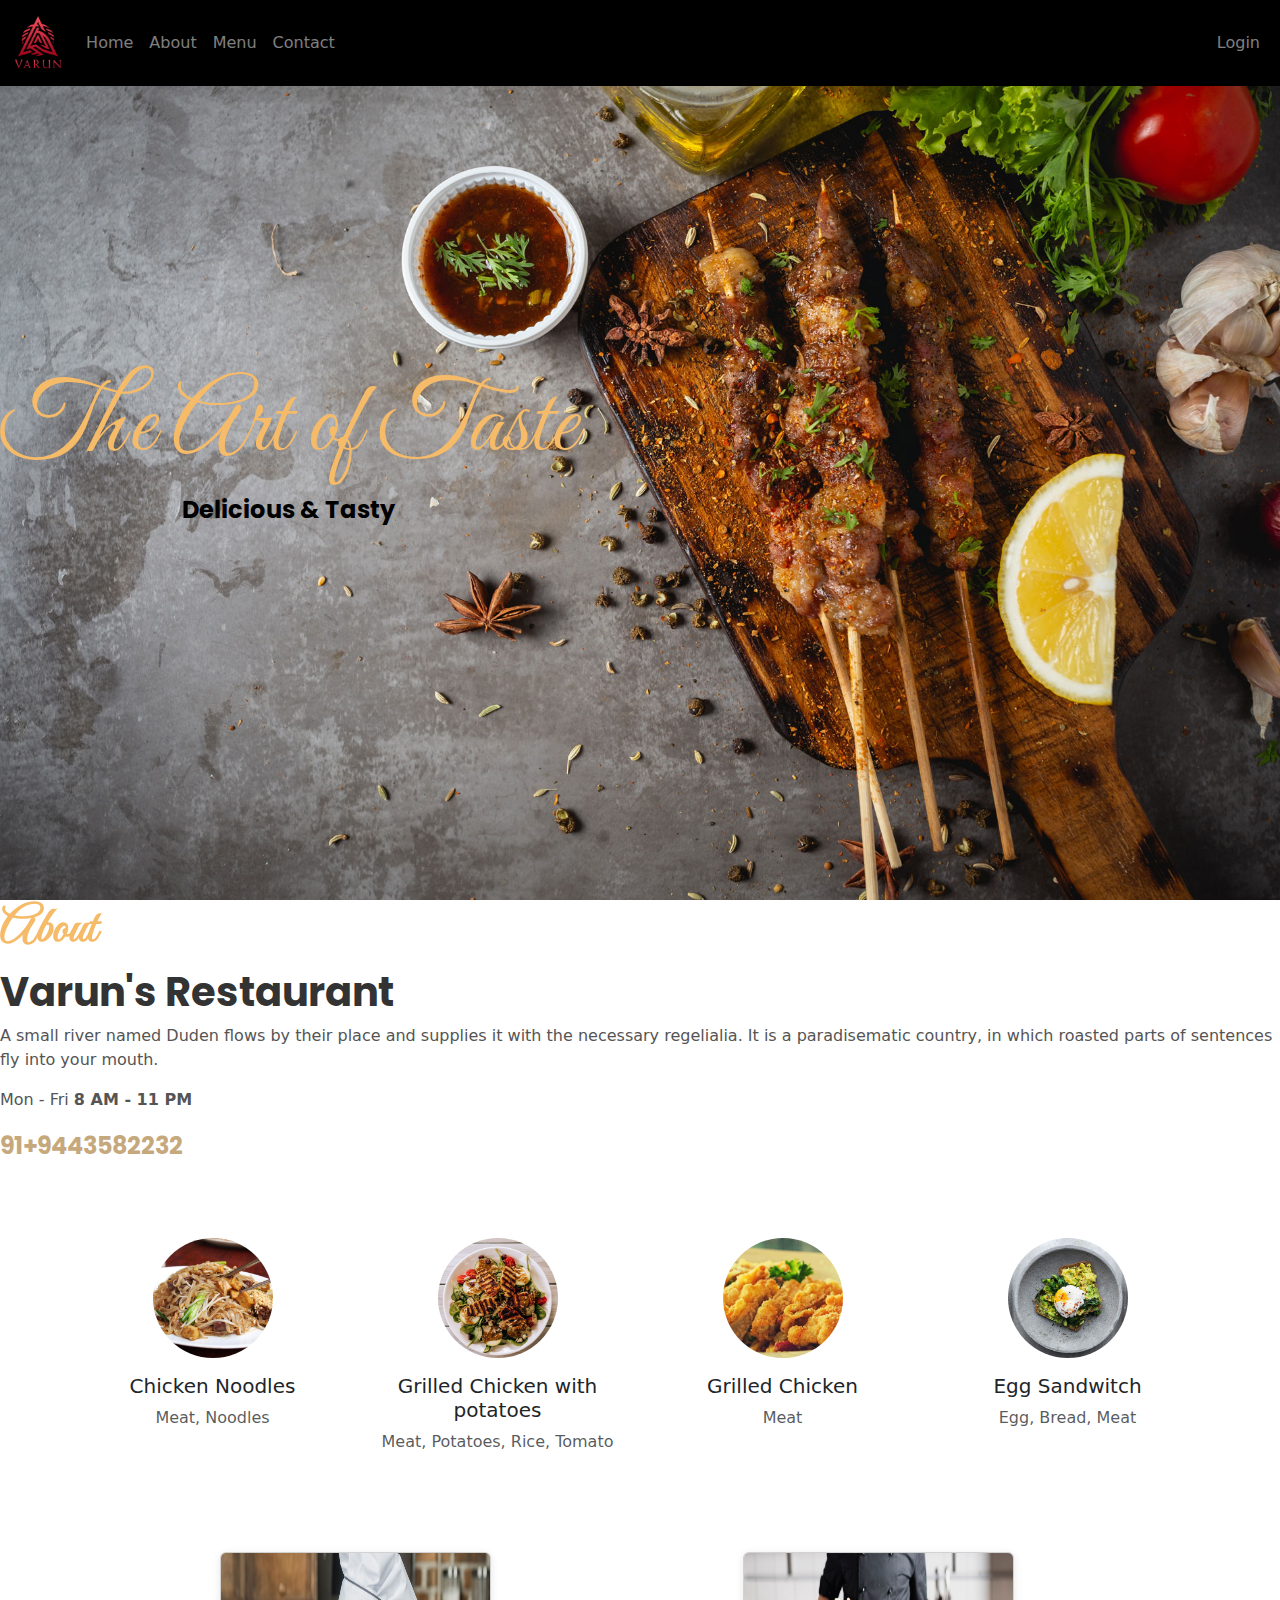
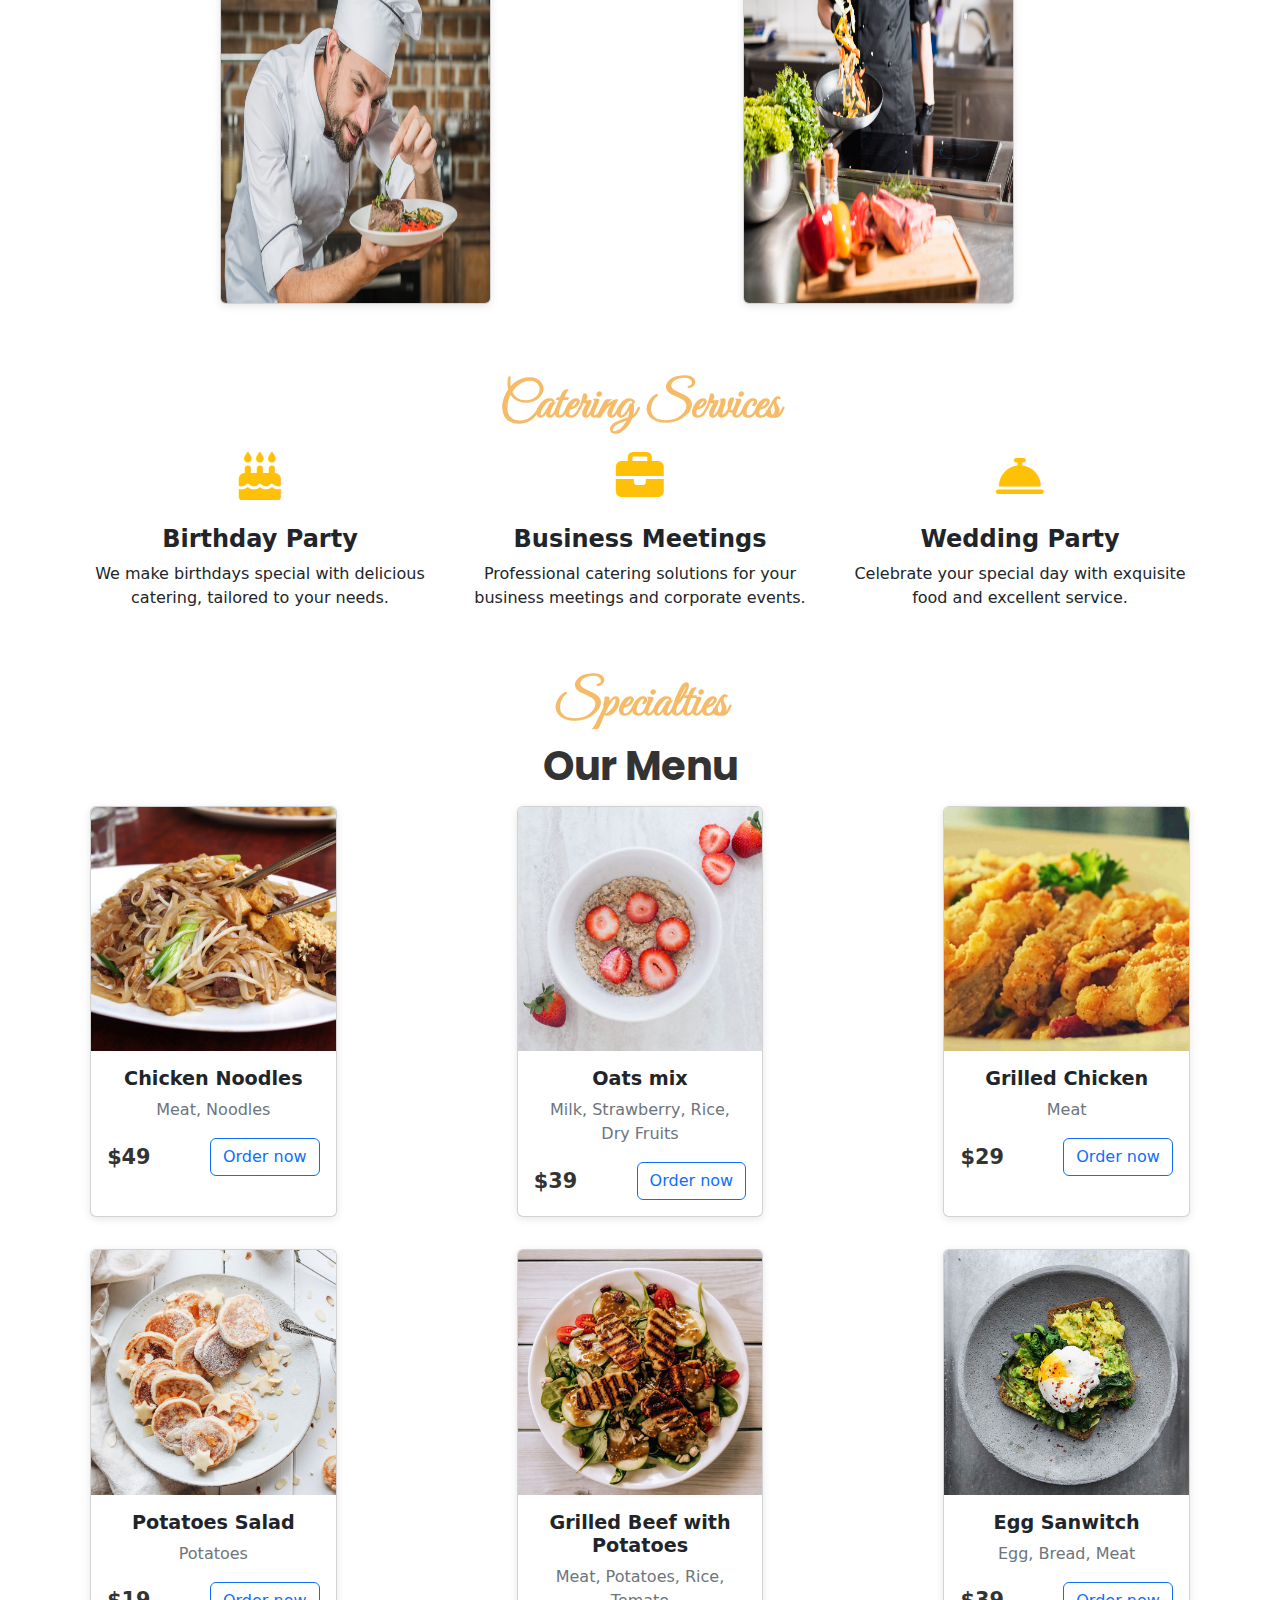
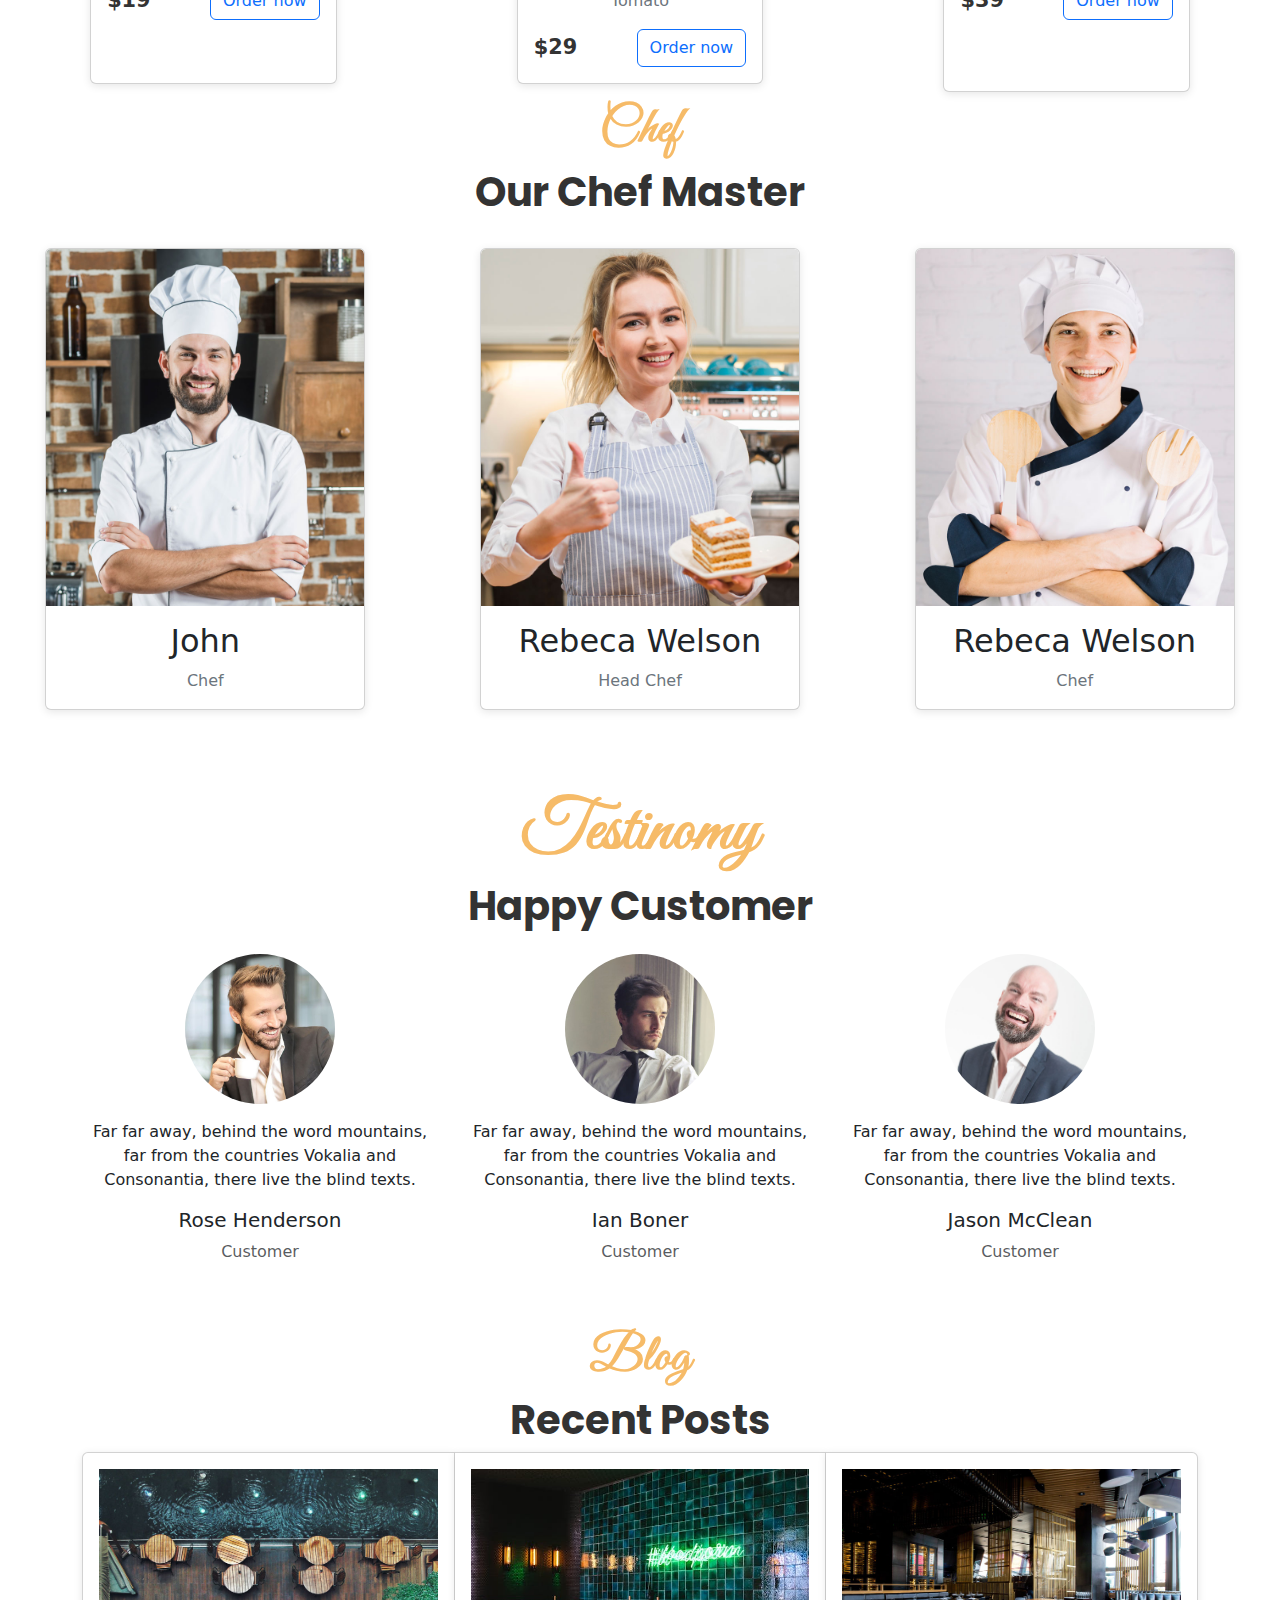
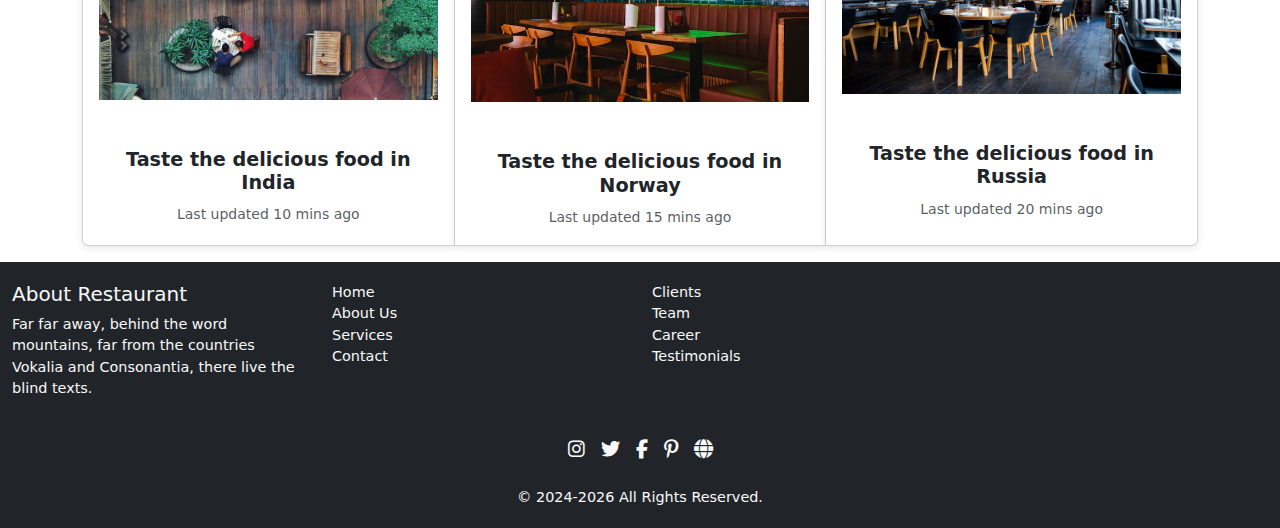
<file: index.html>
<!DOCTYPE html>
<html lang="en">
<head>
    <meta charset="UTF-8">
    <meta name="viewport" content="width=device-width, initial-scale=1.0">
    <link rel="stylesheet" href="/style.css">
    <link href="https://cdn.jsdelivr.net/npm/bootstrap@5.3.3/dist/css/bootstrap.min.css" rel="stylesheet">
    <link rel="stylesheet" href="https://fonts.googleapis.com/css?family=Sofia&effect=neon|outline|emboss|shadow-multiple">
    <script src="https://cdn.jsdelivr.net/npm/bootstrap@5.3.3/dist/js/bootstrap.bundle.min.js"></script>
    <link href="https://fonts.googleapis.com/css2?family=Great+Vibes&family=Poppins:wght@700&display=swap" rel="stylesheet">
    <link href="https://stackpath.bootstrapcdn.com/bootstrap/4.5.2/css/bootstrap.min.css" rel="stylesheet">
    <link href="https://fonts.googleapis.com/css2?family=Great+Vibes&family=Poppins:wght@700&display=swap" rel="stylesheet">
    <link rel="stylesheet" href="https://fonts.googleapis.com/css?family=Rancho&effect=shadow-multiple|3d-float">
    <link href="https://fonts.googleapis.com/css2?family=Dancing+Script:wght@400;500&family=Poppins:wght@700&display=swap" rel="stylesheet">
    <link href="https://cdnjs.cloudflare.com/ajax/libs/bootstrap/5.3.0/css/bootstrap.min.css" rel="stylesheet">
<link href="https://cdnjs.cloudflare.com/ajax/libs/font-awesome/6.0.0/css/all.min.css" rel="stylesheet">
<link
  href="https://cdnjs.cloudflare.com/ajax/libs/font-awesome/6.5.0/css/all.min.css"rel="stylesheet"/>

  
<link href="https://cdn.jsdelivr.net/npm/bootstrap@5.3.0/dist/css/bootstrap.min.css" rel="stylesheet">
<script src="https://cdn.jsdelivr.net/npm/bootstrap@5.3.0-alpha3/dist/js/bootstrap.bundle.min.js"></script>
<script src="https://cdn.jsdelivr.net/npm/bootstrap@5.3.0-alpha1/dist/js/bootstrap.bundle.min.js"></script>

<title>Varun</title>
</head>
<body>

  <nav class="navbar fixed-top navbar-expand-lg navbar-dark bg-black" style="width:100%;">
    <div class="container-fluid">
        <a href="#" class="navbar-brand">
            <img src="images/new logo.png" style="height: 60px;" alt="Logo" loading="lazy" class="d-inline-block align-top ">
        </a>
        <button class="navbar-toggler" type="button" data-bs-toggle="collapse" data-bs-target="#navbarCollapse">
            <span class="navbar-toggler-icon"></span>
        </button>
        <div class="collapse navbar-collapse" id="navbarCollapse">
            <div class="navbar-nav opacity-10">
                <a href="#" class="nav-item nav-link">Home</a>
                <a href="#foo" class="nav-item nav-link">About</a>
                <a href="#men" class="nav-item nav-link">Menu</a>
                <a href="#con" class="nav-item nav-link">Contact</a>
            </div>
            <div class="navbar-nav ms-auto">
                <a href="#" class="nav-item nav-link" id="login-navbar-button">Login</a>
            </div>
        </div>
    </div>
</nav>


       <div class="login-overlay" id="login-overlay"></div>
   
       <div class="login-container" id="login-container">
           <h2>Sign in</h2>
           <form id="login-form">
               <input type="email" class="form-control" id="email" placeholder="Email" required>
               <input type="password" class="form-control" id="password" placeholder="Password" required>
               <label class="form-check-label mt-2">
                   <input type="checkbox" id="remember" class="form-check-input"> Remember password
               </label>
               <button type="submit" class="btn login-btn w-100 mt-3">Login</button>
           </form>
           
           
           
       </div>

       <script>
          
        const loginNavbarButton = document.getElementById('login-navbar-button');
        const loginContainer = document.getElementById('login-container');
        const loginOverlay = document.getElementById('login-overlay');

       
        function openLoginPopup() {
            loginOverlay.style.display = 'block';
            loginContainer.style.display = 'block';
        }

        
        function closeLoginPopup() {
            loginOverlay.style.display = 'none';
            loginContainer.style.display = 'none';
        }

      
        loginNavbarButton.addEventListener('click', (event) => {
            event.preventDefault(); 
            openLoginPopup();
        });

 
        loginOverlay.addEventListener('click', closeLoginPopup);

        
        document.getElementById('login-form').addEventListener('submit', function(event) {
            event.preventDefault();

            
            const email = document.getElementById('email').value;
            const password = document.getElementById('password').value;

            
            const emailPattern = /^[^\s@]+@[^\s@]+\.[^\s@]+$/;
            if (!emailPattern.test(email)) {
                alert('Please enter a valid email address.');
                return;
            }

            
            if (password.length < 6) {
                alert('Password must be at least 6 characters long.');
                return;
            }

          
            alert('Form is valid. Submitting...');
            
         
        });

</script>
    
<section class="picture">
    
  <div>
    <h1 class=" font-script text-fw-bold display-4 display-md-3 display-lg-2" style="font-size: 100px;">The Art of Taste</h1>
    <h2 class=" font-bold fs-4 fs-md-3 fs-lg-2 mt-2 text-center"  style="color: black;">
      Delicious & Tasty</h2>
    
</div>
</div>
    </section>

<div class="row"id="con">
  <div class="container col-12 ">
<h2 class="font-script" >About</h2>
<h1 class="font-bold" >Varun's Restaurant</h1>
<p class="info-text"> A small river named Duden flows by their place and supplies it with the necessary regelialia. It is a paradisematic country, in which roasted parts of sentences fly into your mouth.</p></pre>
<p class="info-text">Mon - Fri <strong>8 AM - 11 PM</strong></p>
<p class="contact-info"> 91+9443582232</p>
</div>
</div>
</div>
      <center>
    <div class="container py-5">
      <div class="row text-center justify-content-center">
          
          <div class="col-12 col-6 col-md-3 mb-4">
              <div class="menu-item">
                  <img src="images/breakfast-1.jpg" alt="" class="menu-img rounded-circle">
                  <h5 class="mt-3">Chicken Noodles</h5>
                  <p class="text-muted">Meat, Noodles</p>
              </div>
          </div>
  
         
          <div class="col-12 col-6 col-md-3 mb-4">
              <div class="menu-item">
                  <img src="images/breakfast-2.jpg" alt="" class="menu-img rounded-circle">
                  <h5 class="mt-3">Grilled Chicken with potatoes</h5>
                  <p class="text-muted">Meat, Potatoes, Rice, Tomato</p>
              </div>
          </div>
  
          
          <div class="col-12 col-6 col-md-3 mb-4">
              <div class="menu-item">
                  <img src="images/breakfast-5.jpg" alt="" class="menu-img rounded-circle">
                  <h5 class="mt-3">Grilled Chicken</h5>
                  <p class="text-muted">Meat</p>
              </div>
          </div>
  
          
          <div class="col-12 col-6 col-md-3 mb-4">
              <div class="menu-item">
                  <img src="images/breakfast-6.jpg" alt="" class="menu-img rounded-circle">
                  <h5 class="mt-3">Egg Sandwitch</h5>
                  <p class="text-muted">Egg, Bread, Meat</p>
              </div>
          </div>
      </div>
  </div>
</center>
 
<center>
<div class="container">
<div class="row">
  <div class="col-12 col-md-5 mb-4 ml-5">
    <div class="card">
     <img src="images/about.jpg" alt="" style= "height:350px;" class="fluid">
    </div>
  </div>
  <div class="col-12 col-md-5 mb-4 ml-5">
    
    <div class="card">

        <img src="images/about-1.jpg" alt=""style= "height:350px;"  class="fluid">
     
      
      </div>
    </div>
  </div>
</div>
 </center>
<div class="container text-center my-5">
  <h2 class="font-script mb-3">Catering Services</h2>
  <div class="row">
    <div class="col-12 col-md-4">
      <div class="mb-4">
        <i class="fas fa-birthday-cake fa-3x text-warning"></i>
      </div>
      <h4 class="fw-bold">Birthday Party</h4>
      <p>We make birthdays special with delicious catering, tailored to your needs.</p>
    </div>
    <div class="col-12 col-md-4">
      <div class="mb-4">
        <i class="fas fa-briefcase fa-3x text-warning"></i>
      </div>
      <h4 class="fw-bold">Business Meetings</h4>
      <p>Professional catering solutions for your business meetings and corporate events.</p>
    </div>
    <div class="col-12 col-md-4">
      <div class="mb-4">
        <i class="fas fa-concierge-bell fa-3x text-warning"></i>
      </div>
      <h4 class="fw-bold">Wedding Party</h4>
      <p id="men">Celebrate your special day with exquisite food and excellent service.</p>
    </div>
  </div>
</div>
 

<div class="row">
  <div class="col-12">
    <center>
<h2 class="font-script" >Specialties</h2>
<h1 class="font-bold">Our Menu</h1>
</center>

<center>
<div class="d-flex flex-row justify-content-center">

  <div class=" col-12 col-md-4 mb-3 p-2">
        <div class="card h-100">
            <img src="images/breakfast-1.jpg" class="card-img-top" alt="Dish Image">
            <div class="card-body">
                <h5 class="card-title">Chicken Noodles</h5>
                <p class="card-text">Meat, Noodles</p>
                <div class="d-flex justify-content-between align-items-center">
                    <span class="price">$49</span>
                    <button class="btn btn-outline-primary">Order now</button>
                </div>
            </div>
        </div>
    </div>
    
    <div class="col-12 col-md-4 mb-3 p-2">
        <div class="card h-100">
            <img src="images/breakfast-8.jpg  " class="card-img-top" alt="Dish Image">
            <div class="card-body">
                <h5 class="card-title">Oats mix</h5>
                <p class="card-text">Milk, Strawberry, Rice, Dry Fruits</p>
                <div class="d-flex justify-content-between align-items-center">
                    <span class="price">$39</span>
                    <button class="btn btn-outline-primary">Order now</button>
                </div>
            </div>
        </div>
    </div>
    <div class="col-12 col-md-4 mb-3 p-2">
        <div class="card h-100">
            <img src="images/breakfast-5.jpg" class="card-img-top" alt="Dish Image">
            <div class="card-body">
                <h5 class="card-title">Grilled Chicken </h5>
                <p class="card-text">Meat</p>
                <div class="d-flex justify-content-between align-items-center">
                    <span class="price">$29</span>
                    <button class="btn btn-outline-primary">Order now</button>
                </div>
            </div>
        </div>
    </div>
</div>
</div>
</center>

<center>

  <div class="d-flex flex-row justify-content-center">
      
    <div class="col-12 col-md-4 mb-2 p-2" >
        <div class="card h-100">
            <img src="images/breakfast-9.jpg" class="card-img-top" alt="Dish Image">
            <div class="card-body">
                <h5 class="card-title"> Potatoes Salad</h5>
                <p class="card-text"> Potatoes</p>
                <div class="d-flex justify-content-between align-items-center">
                    <span class="price">$19</span>
                    <button class="btn btn-outline-primary">Order now</button>
                </div>
            </div>
        </div>
    </div>
  
    <div class=" col-12 col-md-4 mb-2 p-2">
        <div class="card h-100">
            <img src="images/breakfast-2.jpg  " class="card-img-top" alt="Dish Image">
            <div class="card-body">
                <h5 class="card-title">Grilled Beef with Potatoes</h5>
                <p class="card-text">Meat, Potatoes, Rice, Tomato</p>
                <div class="d-flex justify-content-between align-items-center">
                    <span class="price">$29</span>
                    <button class="btn btn-outline-primary">Order now</button>
                </div>
            </div>
        </div>
    </div>
    <div class=" col-12 col-md-4 mb- p-2">
        <div class="card h-100">
            <img src="images/breakfast-6.jpg" class="card-img-top" alt="Dish Image">
            <div class="card-body">
                <h5 class="card-title">Egg Sanwitch</h5>
                <p class="card-text">Egg, Bread, Meat</p>
                <div class="d-flex justify-content-between align-items-center">
                    <span class="price">$39</span>
                    <button class="btn btn-outline-primary">Order now</button>
                </div>
            </div>
        </div>
    </div>
</div>
</div>
</center>




  <center>
    <div class="row">
      <div class=" col-12 col-mb-2 ">
<h2 class="font-script">Chef</h2>
<h1 class="font-bold">Our Chef Master</h1>

<div class="row">

  <div class="col-md-4 mb-2 p-4" >
<div class="card" style="width: 20rem;">
<img src="images/chef-4.jpg" class="card-img-top" alt="...">
<div class="card-body text-center">
  <h2>John </h2>
  <p class="card-text">Chef</p>
</div>
</div>
</div>




<div class="col-md-4 mb-2 p-4">
<div class="card" style="width: 20rem;">
<img src="images/chef-2.jpg" class="card-img-top" alt="...">
<div class="card-body text-center">
  <h2>Rebeca Welson</h2>
  <p class="card-text">Head Chef</p>
</div>
</div>
</div>


<div class="col-md-4 mb-2 p-4 ">
<div class="card" style="width: 20rem;">
<img src="images/chef-1.jpg" class="card-img-top" alt="...">
<div class="card-body text-center">
  <h2>Rebeca Welson</h2>
  <p class="card-text">Chef</p>
</div>
</div>
</div>
</center>



<section class="testimonials py-5">
  <div class="container text-center">
    
     
       
      <h2 class="font-script"> Testinomy</h2>
     
       <h1 class="font-bold">Happy Customer</h1>
     
    
    <div class="row mt-4">
    
      <div class="col-md-4">
        <div class="testimonial-item">
          <div class="image-wrapper">
            <img src="images/person_1.jpg" alt="Customer Image" class="rounded-circle">
           
          </div>
          <p class="mt-3">Far far away, behind the word mountains, far from the countries Vokalia and Consonantia, there live the blind texts.</p>
          <h5 class="mt-2">Rose Henderson</h5>
          <p class="text-muted">Customer</p>
        </div>
      </div>

      <div class="col-md-4">
        <div class="testimonial-item">
          <div class="image-wrapper">
            <img src="images/person_4.jpg" alt="Customer Image" class="rounded-circle">
           
          </div>
          <p class="mt-3">Far far away, behind the word mountains, far from the countries Vokalia and Consonantia, there live the blind texts.</p>
          <h5 class="mt-2">Ian Boner</h5>
          <p class="text-muted">Customer</p>
        </div>
      </div>
    
      <div class="col-md-4">
        <div class="testimonial-item">
          <div class="image-wrapper">
            <img src="images/person_2.jpg" alt="Customer Image" class="rounded-circle">
           
          </div>
          <p class="mt-3">Far far away, behind the word mountains, far from the countries Vokalia and Consonantia, there live the blind texts.</p>
          <h5 class="mt-2">Jason McClean</h5>
          <p class="text-muted">Customer</p>
        </div>
      </div>
    </div>
  </div>
</section>


<div class="container text-center">
<h2 class="font-script"> Blog</h2>
<h1 class="font-bold">Recent Posts</h1>


<div class="card-group">
<div class="card">
  <img src="images/image_1.jpg" class="card-img-top p-3 mb-3 img-fluid"  alt="...">
  <div class="card-body">
    <h5 class="card-title">Taste the delicious food in India</h5>
    
    <p class="card-text"><small class="text-muted">Last updated 10 mins ago</small></p>
  </div>
</div>
<div class="card">
  <img src="images/res1.jpeg" class="card-img-top p-3 mb-3  img-fluid"  alt="...">
  <div class="card-body">
    <h5 class="card-title">Taste the delicious food in Norway</h5>
    <p class="card-text"><small class="text-muted">Last updated 15 mins ago</small></p>
    
   
  </div>
</div>
<div class="card">
  <img src="images/image_6.jpg" class="card-img-top p-3 mb-3  img-fluid" alt="...">
  <div class="card-body">
    <h5 class="card-title"> Taste the delicious food in Russia</h5>
    
    <p class="card-text"><small class="text-muted">Last updated 20 mins ago</small></p>
  </div>
</div>
</div>



        <div class="col-md-6 col-lg-4">
             
            <ul class="list-unstyled d-flex">
                <li class="me-3"><a href="#"><i class="bi bi-instagram"></i></a></li>
                <li class="me-3"><a href="#"><i class="bi bi-twitter"></i></a></li>
                <li class="me-3"><a href="#"><i class="bi bi-facebook"></i></a></li>
                <li class="me-3"><a href="#"><i class="bi bi-pinterest"></i></a></li>
            </ul>
            
        </div>
    </div>
</div>
</footer>


<footer class="footer bg-dark text-light py-10 p-6 mb-5 "" id="foo">

  <div class="container-fluid">


    <div class="row">
      
    
      <div class="col-lg-3 col-md-6">
        <h5>About Restaurant</h5>
        <p>
          Far far away, behind the word mountains, far from the countries Vokalia and Consonantia, there live the blind texts.
        </p>
      </div>
    



    
      <div class="col-lg-3 col-md-6">
        <ul class="list-unstyled">
          <li><a href="#" class="text-light">Home</a></li>
          <li><a href="#" class="text-light">About Us</a></li>
          
          <li><a href="#" class="text-light">Services</a></li>
          <li><a href="#" class="text-light">Contact</a></li>
        </ul>
      </div>
    
      <div class="col-lg-3 col-md-6">
        <ul class="list-unstyled">
          <li><a href="#" class="text-light">Clients</a></li>
          <li><a href="#" class="text-light">Team</a></li>
          <li><a href="#" class="text-light">Career</a></li>
          <li><a href="#" class="text-light">Testimonials</a></li>
          
        </ul>
      </div>
    </div>
  




  <div class="mt-4 d-flex align-items-center justify-content-center ">
    <a href="#" class="text-light me-3"><i class="fab fa-instagram"></i></a>
    <a href="#" class="text-light me-3"><i class="fab fa-twitter"></i></a>
    <a href="#" class="text-light me-3"><i class="fab fa-facebook-f"></i></a>
    <a href="#" class="text-light me-3"><i class="fab fa-pinterest-p"></i></a>
    <a href="#" class="text-light"><i class="fas fa-globe"></i></a>
  </div>

 

  

  <div class="row mt-4">
    <div class="col text-center">
      <p class="text-light mb-0">&copy; 2024-2026 All Rights Reserved.</p>
    </div>
  </div>
</div>

</footer>   
</body>

</html>
</file>
<file: style.css>
.heading{
    text-align: center;
 
}

.heading2{
    font-family:Georgia, 'Times New Roman', Times, serif;
    font-weight:bold;
    text-align: center;
    color: black;
}

.font-script{
font-weight:bold;
font-size:large;

}
.font-bold{
   font: size 500px;
  
}

.font-effect-anaglyph{
    text-align: center;
    font-size: larger;
    font-weight: bolder;
}

body {
  margin: 0;
  padding: 0;
  overflow-x: hidden;
}





body {
    background-color: #111; 
    color: #fff;
    text-align: center;
    padding: 50px 0;
}
.brand-name {
    font-family: 'Great Vibes', cursive;
    font-size: 48px;
    color: #c6a87d;
}
.slogan {
    font-family: 'Poppins', sans-serif;
    font-weight: 700;
    font-size: 36px;
    color: #fff; 
    letter-spacing: 2px;
}
.nav-item nav-link{
    color:#fff
}


 .login-container {
  display: none;
  position: fixed;
  top: 50%;
  left: 50%;
  transform: translate(-50%, -50%);
  z-index: 1000;
  background-color:grey;
  border-radius: 10px;
  padding: 20px;
  width: 90%;
  max-width: 400px;
  box-shadow: 0 4px 15px rgba(0, 0, 0, 0.2);
}

.login-container h2 {
  color:black;
  margin-bottom: 20px;
  text-align: center;
}

.login-container input {
  margin-bottom: 15px;
}

.login-container .login-btn {
  background-color: white;
  color:black; 
  border-radius: 5px; 
  padding: 10px 20px; 
  font-size: 16px; 
  font-weight: bold;
  cursor: pointer; 
  transition: all 0.3s ease;
}

.login-container .login-btn:hover {
  background-color: lightgrey; 
  color: black; 
}

.form-check-label {
  color: white;
}

.form-check-input {
  color: white;
}



    
.menu-item {
 
    padding: 10px;
  
}

.menu-img {
    width: 120px;
    height: 120px;
    object-fit: cover;

    
}
.picture {
  background-image: url('images/bg_3.jpg');
  background-size:cover;
  background-position:center;
  background-repeat:no-repeat;
  height: 100vh;
  display: flex;
  justify-content:start;
  align-items: center; 
}

 

body {
    font-family: 'Poppins', sans-serif;
    color: #333;
    text-align: center;
    
}
.font-script {
    font-family: 'Great Vibes', cursive;
    font-size:50px;
    
    color: #f6bb68;
}
.font-bold {
    font-family: 'Poppins', sans-serif;
    font-weight: 700;
    font-size: 40px;
    color: #333;
}
.contact-info {
    font-family: 'Poppins', sans-serif;
    font-weight: 700;
    font-size: 24px;
    color: #c6a87d;
}
.info-text {
    font-size: 16px;
    color: #555;
}

.text-styling {
    display: flex;
    align-items: center;
    gap: 5px;
}

.script-text {
    font-family: 'Dancing Script', cursive; 
    font-size: 2rem; 
    font-weight: 400;
    color: #c5a880;
}

.bold-text {
    font-family: 'Poppins', sans-serif; 
    font-size: 2rem; 
    font-weight: 700; 
    color: #333; 
}




.card-container {
    display: flex;
    justify-content: center;
    padding: 30px;
  }
  

  .card {
    display: flex;
    flex-direction: row;
    max-width: 600px;
    width: 60%;
    border: 1px solid #ddd;
    border-radius: 8px;
    overflow: hidden;
    box-shadow: 0 4px 8px rgba(0, 0, 0, 0.1);
  } 


  body {
    background-color: #f8f9fa;
    font-family: Arial, sans-serif;
}

.card {
    border: none;
    box-shadow: 0 2px 8px rgba(0, 0, 0, 0.1);
}

.card-title {
    font-size: 1.2rem;
    font-weight: bold;
}

.card-text {
    color: #6c757d;
}

.price {
    font-size: 1.3rem;
    color: #333;
    font-weight: bold;
}

.btn-outline-primary {
    border-color: #b89b6d;
    color: #b89b6d;

}

.btn-outline-primary:hover {
    background-color: #b89b6d;
    color: #fff;
}



body {
    font-family: Arial, sans-serif;
  }
  
  .testimonials h2 {
    font-size: 70px;
  }
  
  .testimonials h2 span.text-muted {
    font-style: italic;
    font-family: 'Georgia', serif;
    color: #d1b280;
  }
  
  .testimonial-item {
    text-align: center;
  }
  
  .testimonial-item .image-wrapper {
    position: relative;
    display: inline-block;
  }
  
  .testimonial-item .image-wrapper img {
    width: 150px;
    height: 150px;
    border-radius: 50%;
  }
  
  .testimonial-item .quote-icon {
    position: absolute;
    bottom: -5px;
    right: 0;
    font-size: 2rem;
    color: #d1b280;
  }

  

.login-overlay {
  display: none;
  position: fixed;
  top: 0;
  left: 0;
  width: 100%;
  height: 100%;
  
  z-index: 999;
}



 .footer {
    margin: 0;
    padding: 0;
    font-size: 0.9rem;
    padding: 40px 0;
    background-color: ;
  }
  .footer ul {
    list-style-type: none;
    padding: 0;
  }
  .footer ul li {
    margin: bottom 0.8rem;
  }
  .footer ul li a {
    text-decoration: none;
    color: inherit;
  }
  .footer ul li a:hover {
    text-decoration: underline;
  }
  .footer i {
    font-size: 1.2rem;
  }  
 







  .footer {
    background-color: #2d2d2d;
    color: white;
    padding: 20px 0;
}
.footer a {
    color: #ffffff;
    text-decoration: none;
}
.footer a:hover {
    text-decoration: underline;
} 




body, html {
  margin: 0;
  padding: 0;
  height: 100%;
} 

.content {
  min-height: calc(150vh - 160px); 
}

.footer {
  background-color: #2d2d2d;
  color: white;
  padding: 20px 0;
  position: relative;
  width: 100%;
  bottom: 0;
}
</file>
